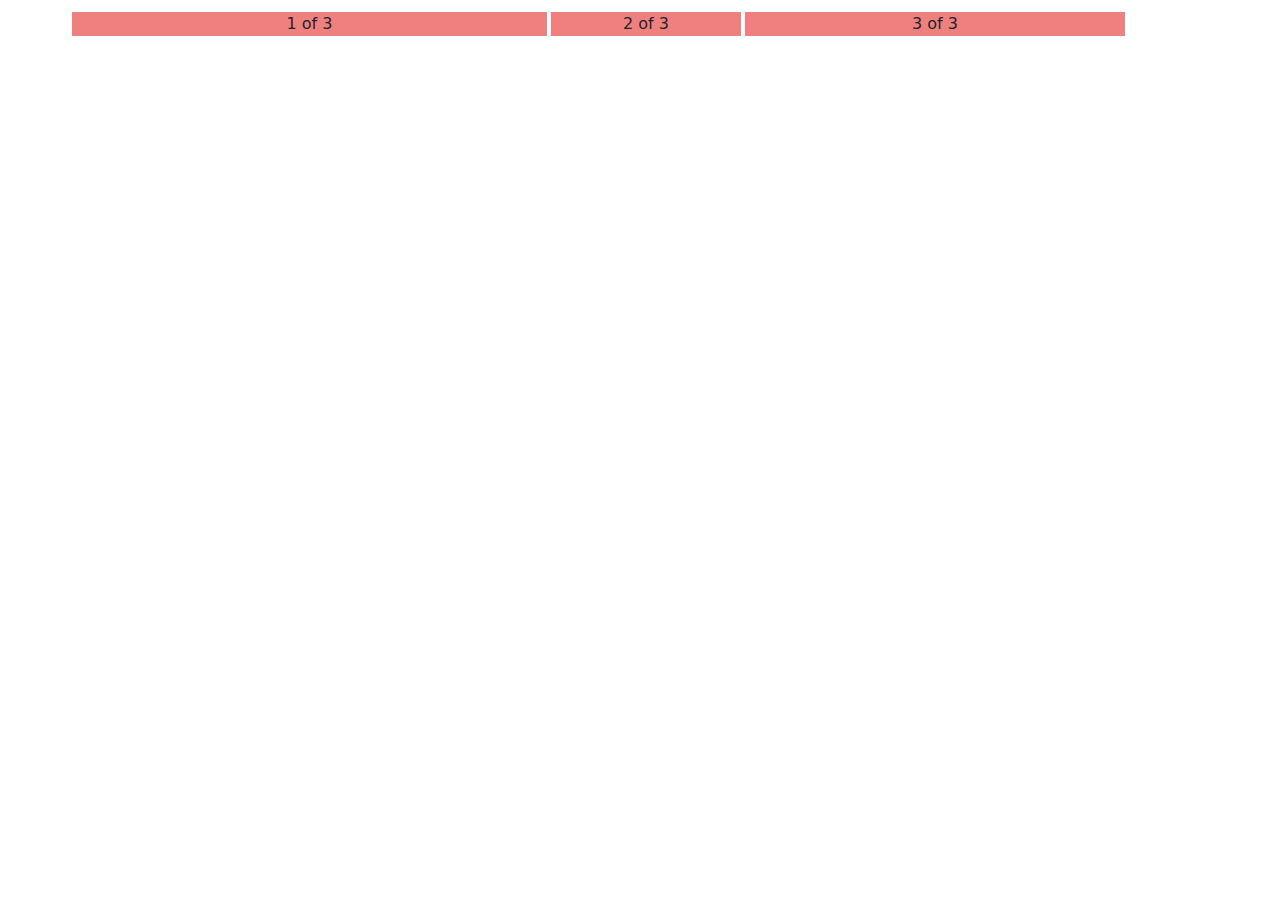
<file: components.html>
<!DOCTYPE html>
<html lang="en">
  <head>
    <meta charset="UTF-8" />
    <meta name="viewport" content="width=device-width, initial-scale=1.0" />
    <title>Booststrap components</title>
    <link
      href="https://cdn.jsdelivr.net/npm/bootstrap@5.3.2/dist/css/bootstrap.min.css"
      rel="stylesheet"
    />
    <link rel="stylesheet" href="style.css" />
  </head>
  <body>
    <!-- button groups -->
    <!-- <div class="btn-group" role="group" aria-label="Basic example">
      <button type="button" class="btn btn-primary">Left</button>
      <button type="button" class="btn btn-primary">Middle</button>
      <button type="button" class="btn btn-primary">Right</button>
    </div> -->

    <!-- different  button in button-group -->
    <!-- <div class="btn-group" role="group" aria-label="Basic example">
      <button type="button" class="btn btn-danger">Left</button>
      <button type="button" class="btn btn-primary">Middle</button>
      <button type="button" class="btn btn-warning">Right</button>
    </div> -->
    <!-- outline button in button-group -->
    <!-- <div class="btn-group" role="group" aria-label="Basic example">
      <button type="button" class="btn btn-outline-primary">Left</button>
      <button type="button" class="btn btn-outline-primary">Middle</button>
      <button type="button" class="btn btn-outline-primary">Right</button>
    </div> -->

    <!-- card -->
    <!-- <div class="card" style="width: 18rem">
      <img src="images/bike.jpg" class="card-img-top" alt="..." />
      <div class="card-body">
        <h5 class="card-title">Super Bike</h5>
        <p class="card-text">
          Some quick example text to build on the card title and make up the
          bulk of the card's content.
        </p>
        <a href="#" class="btn btn-primary">Go somewhere</a>
      </div>
    </div> -->

    <!-- card kitchen sink -->
    <!-- <div class="card" style="width: 18rem">
      <img src="images/bike.jpg" class="card-img-top" alt="..." />
      <div class="card-body">
        <h5 class="card-title">Card title</h5>
        <p class="card-text">
          Some quick example text to build on the card title and make up the
          bulk of the card's content.
        </p>
      </div>
      <ul class="list-group list-group-flush">
        <li class="list-group-item">An item</li>
        <li class="list-group-item">A second item</li>
        <li class="list-group-item">A third item</li>
      </ul>
      <div class="card-body">
        <a href="#" class="card-link">Card link</a>
        <a href="#" class="card-link">Another link</a>
      </div>
    </div> -->

    <!-- carousel -->
    <!-- <div id="carouselExample" class="carousel slide">
      <div class="carousel-inner">
        <div class="carousel-item active">
          <img src="images/bike.jpg" class="d-block w-100" />
        </div>
        <div class="carousel-item">
          <img src="images/bike.jpg" class="d-block w-100" />
        </div>
        <div class="carousel-item">
          <img src="images/bike.jpg" class="d-block w-100" />
        </div>
      </div>
      <button
        class="carousel-control-prev"
        type="button"
        data-bs-target="#carouselExample"
        data-bs-slide="prev"
      >
        <span class="carousel-control-prev-icon" aria-hidden="true"></span>
        <span class="visually-hidden">Previous</span>
      </button>
      <button
        class="carousel-control-next"
        type="button"
        data-bs-target="#carouselExample"
        data-bs-slide="next"
      >
        <span class="carousel-control-next-icon" aria-hidden="true"></span>
        <span class="visually-hidden">Next</span>
      </button>
    </div> -->

    <!-- navbar -->
    <!-- <nav class="navbar navbar-expand-lg bg-body-tertiary">
      <div class="container-fluid">
        <a class="navbar-brand" href="#">SMIT</a>
        <button
          class="navbar-toggler"
          type="button"
          data-bs-toggle="collapse"
          data-bs-target="#navbarSupportedContent"
          aria-controls="navbarSupportedContent"
          aria-expanded="false"
          aria-label="Toggle navigation"
        >
          <span class="navbar-toggler-icon"></span>
        </button>
        <div class="collapse navbar-collapse" id="navbarSupportedContent">
          <ul class="navbar-nav me-auto mb-2 mb-lg-0">
            <li class="nav-item">
              <a class="nav-link active" aria-current="page" href="#">Home</a>
            </li>
            <li class="nav-item">
              <a class="nav-link" href="#">Link</a>
            </li>
          </ul>
          <form class="d-flex" role="search">
            <input
              class="form-control me-2"
              type="search"
              placeholder="Search"
              aria-label="Search"
            />
            <button class="btn btn-outline-success" type="submit">
              Search
            </button>
          </form>
        </div>
      </div>
    </nav> -->

    <!-- placeholer -->
    <!-- <div class="card">
      <img src="..." class="card-img-top" alt="..." />

      <div class="card-body">
        <h5 class="card-title">Card title</h5>
        <p class="card-text">
          Some quick example text to build on the card title and make up the
          bulk of the card's content.
        </p>
        <a href="#" class="btn btn-primary">Go somewhere</a>
      </div>
    </div>

    <div class="card" aria-hidden="true">
      <img src="..." class="card-img-top" alt="..." />
      <div class="card-body">
        <h5 class="card-title placeholder-glow">
          <span class="placeholder col-6"></span>
        </h5>
        <p class="card-text placeholder-glow">
          <span class="placeholder col-7"></span>
          <span class="placeholder col-4"></span>
          <span class="placeholder col-4"></span>
          <span class="placeholder col-6"></span>
          <span class="placeholder col-8"></span>
        </p>
        <a
          class="btn btn-primary disabled placeholder col-6"
          aria-disabled="true"
        ></a>
      </div>
    </div> -->

    <!-- spainners -->
    <!-- <div class="spinner-border" role="status">
      <span class="visually-hidden">Loading...</span>
    </div> -->

    <!-- toasts -->
    <!-- <button type="button" class="btn btn-primary" id="liveToastBtn">
      Show live toast
    </button>

    <div class="toast-container position-fixed bottom-0 end-0 p-3">
      <div
        id="liveToast"
        class="toast"
        role="alert"
        aria-live="assertive"
        aria-atomic="true"
      >
        <div class="toast-header">
          <img src="..." class="rounded me-2" alt="..." />
          <strong class="me-auto">Bootstrap</strong>
          <small>11 mins ago</small>
          <button
            type="button"
            class="btn-close"
            data-bs-dismiss="toast"
            aria-label="Close"
          ></button>
        </div>
        <div class="toast-body">Hello, world! This is a toast message.</div>
      </div>
    </div> -->

    <!--responsive container -->
    <!-- <div class="container-sm bg-danger mb-2">
      100% wide until small breakpoint
    </div>
    <div class="container-md bg-danger mb-2">
      100% wide until medium breakpoint
    </div>
    <div class="container-lg bg-danger mb-2">
      100% wide until large breakpoint
    </div>
    <div class="container-xl bg-danger mb-2">
      100% wide until extra large breakpoint
    </div>
    <div class="container-fluid bg-danger mb-2">container fluid</div> -->

    <!-- Grid with equal widths-->
    <div class="container text-center">
      <!-- <div class="row">
        <div class="col col-8">1 of 2</div>
        <div class="col col-2">2 of 2</div>
      </div> -->
      <div class="row">
        <div class="col col-5">1 of 3</div>
        <div class="col col-2">2 of 3</div>
        <div class="col col-4">3 of 3</div>
      </div>
    </div>
    <script
      src="https://cdn.jsdelivr.net/npm/bootstrap@5.3.2/dist/js/bootstrap.bundle.min.js"
      integrity="sha384-C6RzsynM9kWDrMNeT87bh95OGNyZPhcTNXj1NW7RuBCsyN/o0jlpcV8Qyq46cDfL"
      crossorigin="anonymous"
    ></script>
  </body>
</html>
</file>
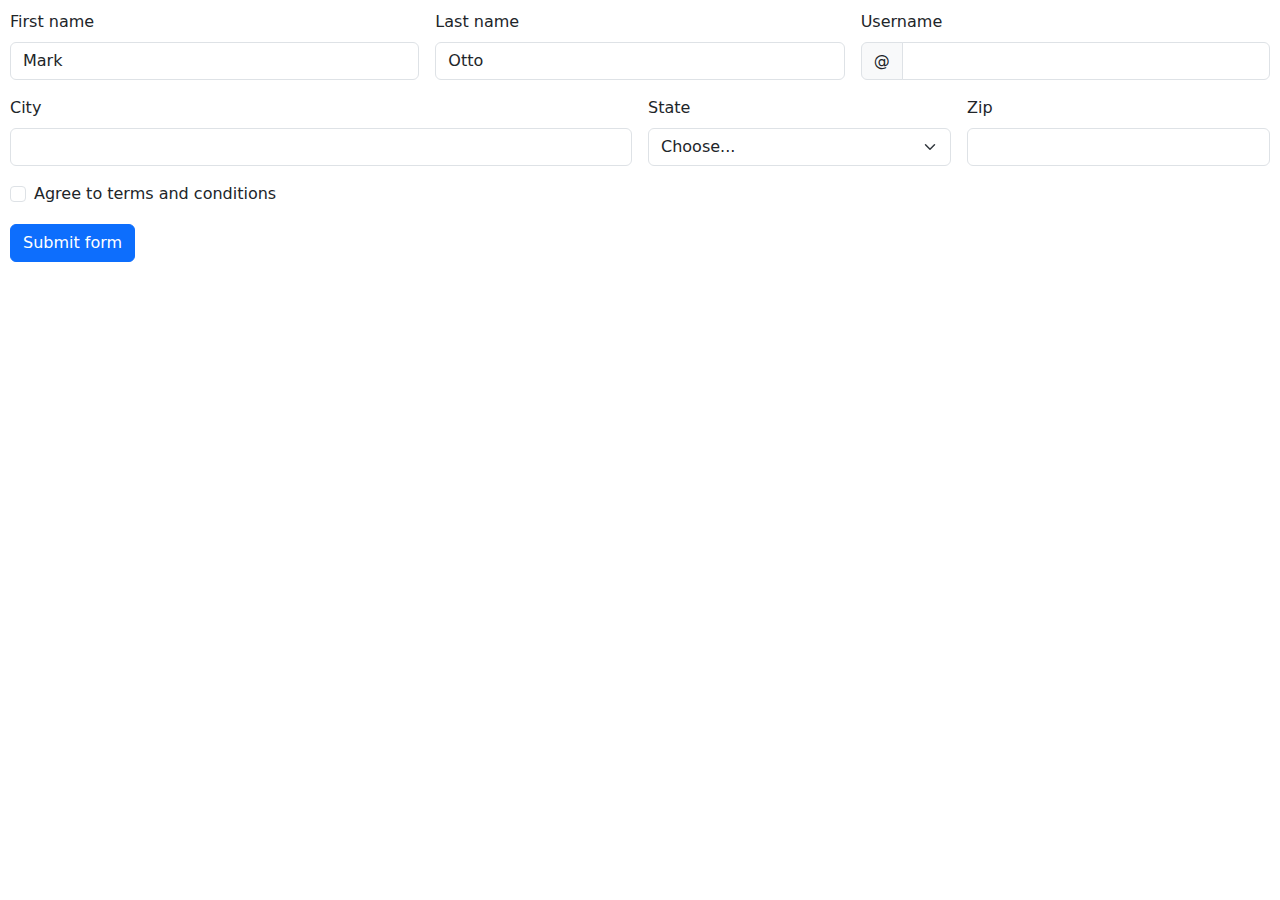
<file: forms.html>
<!DOCTYPE html>
<html lang="en">
  <head>
    <meta charset="UTF-8" />
    <meta name="viewport" content="width=device-width, initial-scale=1.0" />
    <title>forms</title>
    <link
      href="https://cdn.jsdelivr.net/npm/bootstrap@5.3.2/dist/css/bootstrap.min.css"
      rel="stylesheet"
    />
    <link rel="stylesheet" href="style.css" />
  </head>
  <form class="row g-3 needs-validation" novalidate>
    <div class="col-md-4">
      <label for="validationCustom01" class="form-label">First name</label>
      <input type="text" class="form-control" id="validationCustom01" value="Mark" required>
      <div class="valid-feedback">
        Looks good!
      </div>
    </div>
    <div class="col-md-4">
      <label for="validationCustom02" class="form-label">Last name</label>
      <input type="text" class="form-control" id="validationCustom02" value="Otto" required>
      <div class="valid-feedback">
        Looks good!
      </div>
    </div>
    <div class="col-md-4">
      <label for="validationCustomUsername" class="form-label">Username</label>
      <div class="input-group has-validation">
        <span class="input-group-text" id="inputGroupPrepend">@</span>
        <input type="text" class="form-control" id="validationCustomUsername" aria-describedby="inputGroupPrepend" required>
        <div class="invalid-feedback">
          Please choose a username.
        </div>
      </div>
    </div>
    <div class="col-md-6">
      <label for="validationCustom03" class="form-label">City</label>
      <input type="text" class="form-control" id="validationCustom03" required>
      <div class="invalid-feedback">
        Please provide a valid city.
      </div>
    </div>
    <div class="col-md-3">
      <label for="validationCustom04" class="form-label">State</label>
      <select class="form-select" id="validationCustom04" required>
        <option selected disabled value="">Choose...</option>
        <option>...</option>
      </select>
      <div class="invalid-feedback">
        Please select a valid state.
      </div>
    </div>
    <div class="col-md-3">
      <label for="validationCustom05" class="form-label">Zip</label>
      <input type="text" class="form-control" id="validationCustom05" required>
      <div class="invalid-feedback">
        Please provide a valid zip.
      </div>
    </div>
    <div class="col-12">
      <div class="form-check">
        <input class="form-check-input" type="checkbox" value="" id="invalidCheck" required>
        <label class="form-check-label" for="invalidCheck">
          Agree to terms and conditions
        </label>
        <div class="invalid-feedback">
          You must agree before submitting.
        </div>
      </div>
    </div>
    <div class="col-12">
      <button class="btn btn-primary" type="submit">Submit form</button>
    </div>
  </form>
  </body>
</html>
</file>
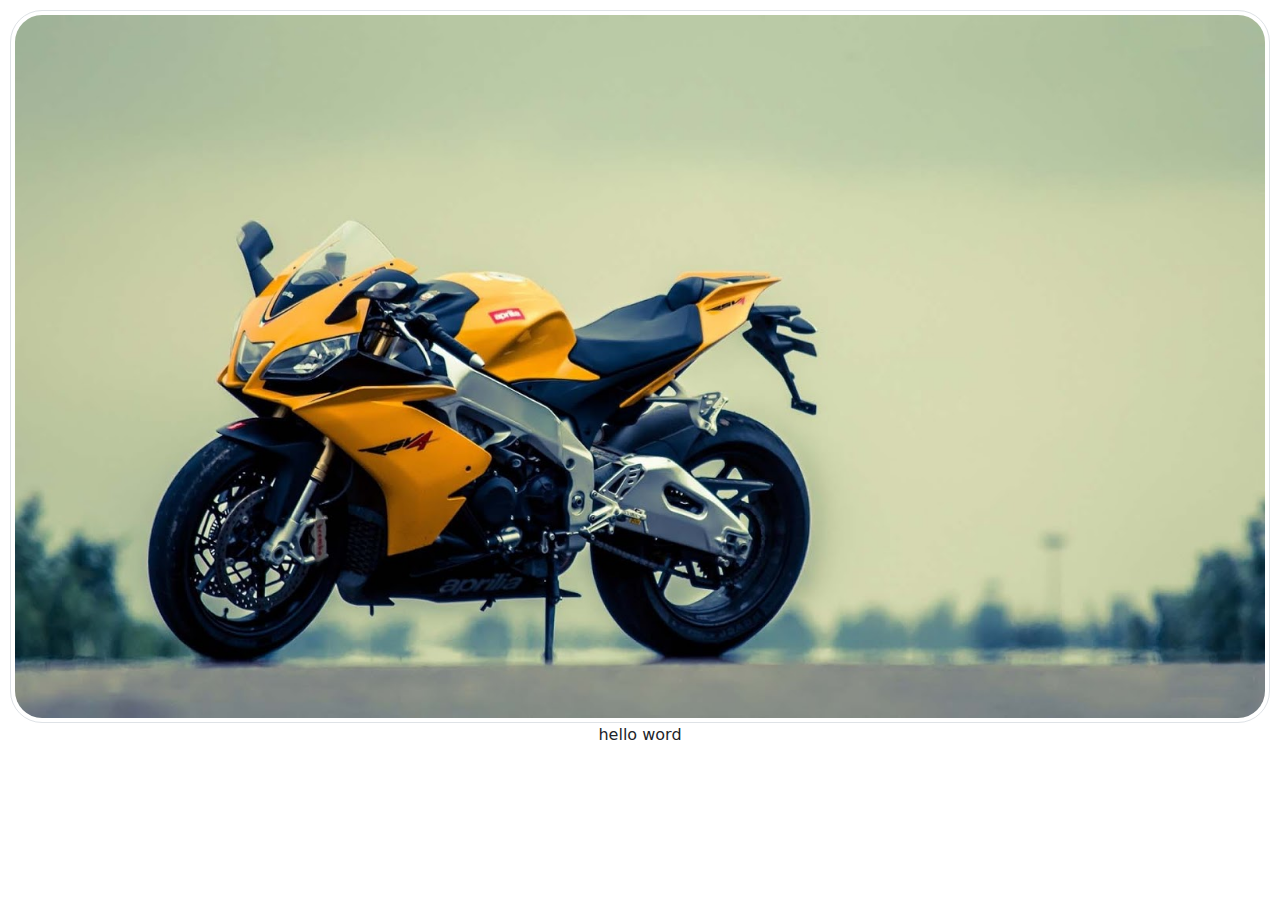
<file: images.html>
<!DOCTYPE html>
<html lang="en">
  <head>
    <meta charset="UTF-8" />
    <meta name="viewport" content="width=device-width, initial-scale=1.0" />
    <title>images</title>
    <link
      href="https://cdn.jsdelivr.net/npm/bootstrap@5.3.2/dist/css/bootstrap.min.css"
      rel="stylesheet"
    />
    <link rel="stylesheet" href="style.css" />
  </head>
  <body>
    <img src="images/bike.jpg" class="img-fluid img-thumbnail rounded-5" />

    <div class="rounded-5 text-center">hello word</div>
  </body>
</html>
</file>
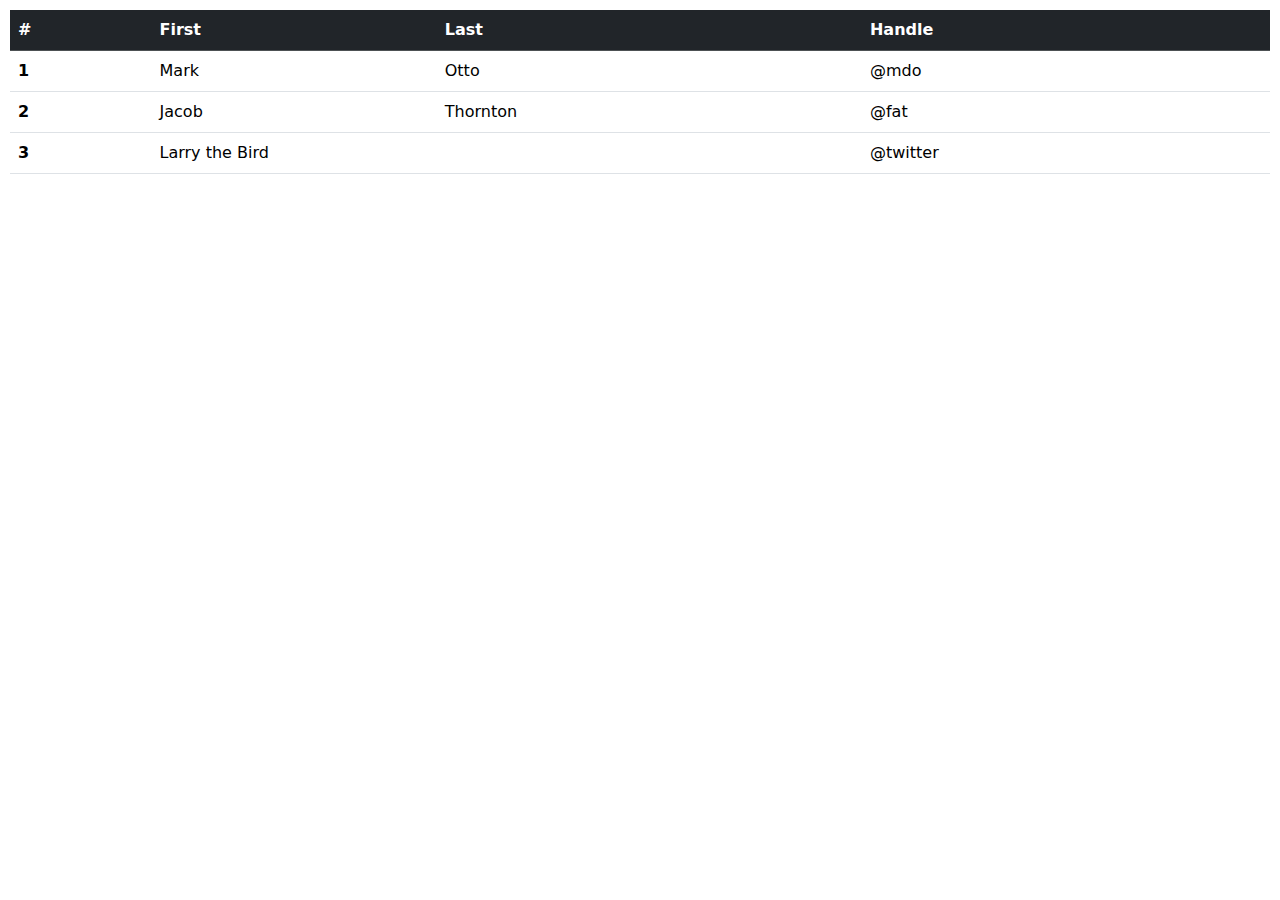
<file: tables.html>
<!DOCTYPE html>
<html lang="en">
  <head>
    <meta charset="UTF-8" />
    <meta name="viewport" content="width=device-width, initial-scale=1.0" />
    <title>table</title>
    <link
      href="https://cdn.jsdelivr.net/npm/bootstrap@5.3.2/dist/css/bootstrap.min.css"
      rel="stylesheet"
    />
    <link rel="stylesheet" href="style.css" />
  </head>
  <body>
    <table class="table table-hover">
      <thead>
        <tr class="table-dark">
          <th scope="col">#</th>
          <th scope="col">First</th>
          <th scope="col">Last</th>
          <th scope="col">Handle</th>
        </tr>
      </thead>
      <tbody>
        <tr>
          <th scope="row">1</th>
          <td>Mark</td>
          <td>Otto</td>
          <td>@mdo</td>
        </tr>
        <tr>
          <th scope="row">2</th>
          <td>Jacob</td>
          <td>Thornton</td>
          <td>@fat</td>
        </tr>
        <tr>
          <th scope="row">3</th>
          <td colspan="2">Larry the Bird</td>
          <td>@twitter</td>
        </tr>
      </tbody>
    </table>
  </body>
</html>
</file>
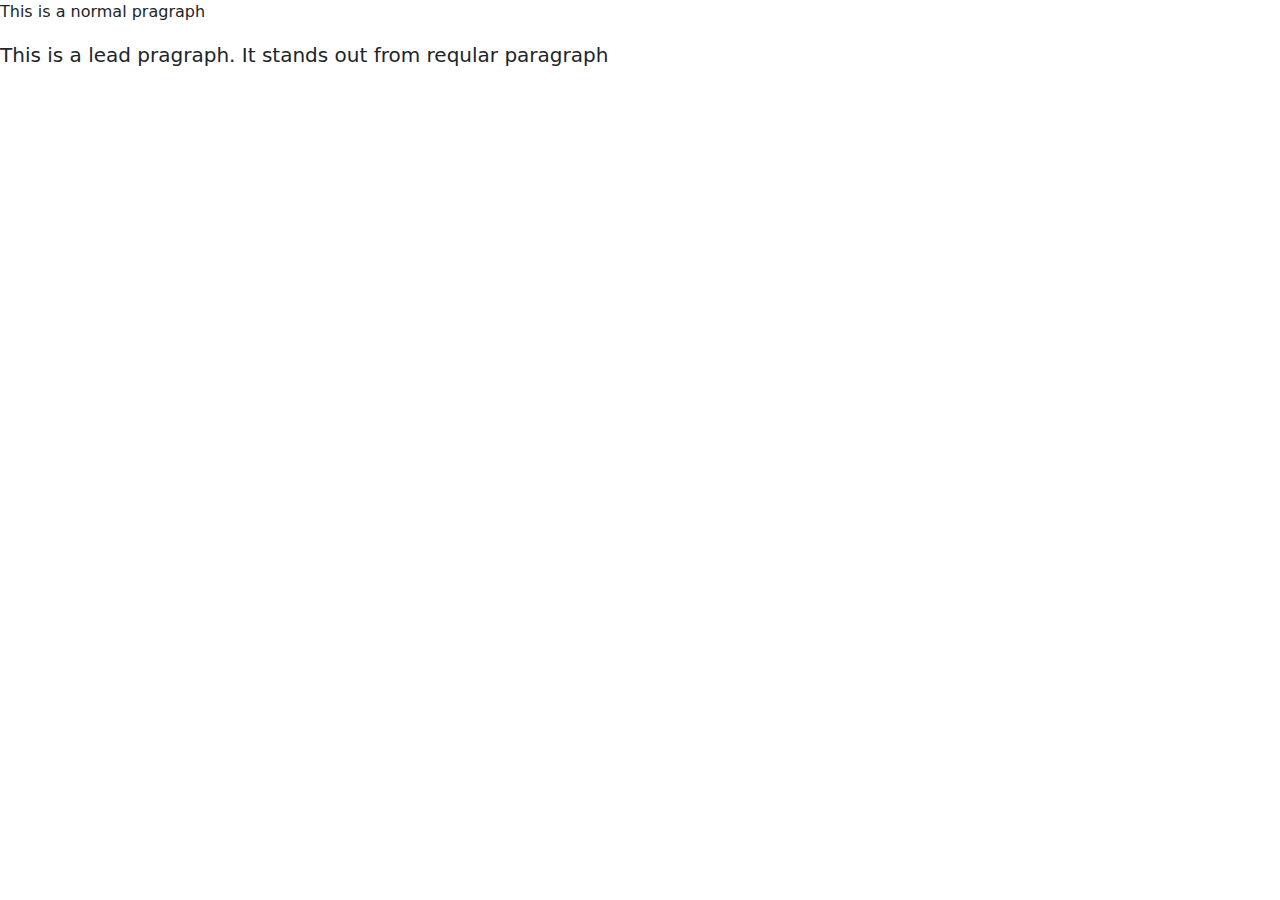
<file: typography.html>
<!DOCTYPE html>
<html lang="en">
  <head>
    <meta charset="UTF-8" />
    <meta name="viewport" content="width=device-width, initial-scale=1.0" />
    <title>Typography</title>
    <link
      href="https://cdn.jsdelivr.net/npm/bootstrap@5.3.2/dist/css/bootstrap.min.css"
      rel="stylesheet"
    />
  </head>
  <body>
    <p>This is a normal pragraph</p>
    <p class="lead">
      This is a lead pragraph. It stands out from reqular paragraph
    </p>
  </body>
</html>
</file>
<file: style.css>
*{
    margin: 0;
    padding: 0;
    box-sizing: border-box;
}
 body{
    padding: 10px;
 }
 .col{
    background-color: lightcoral;
    margin: 2px;
 }
</file>
